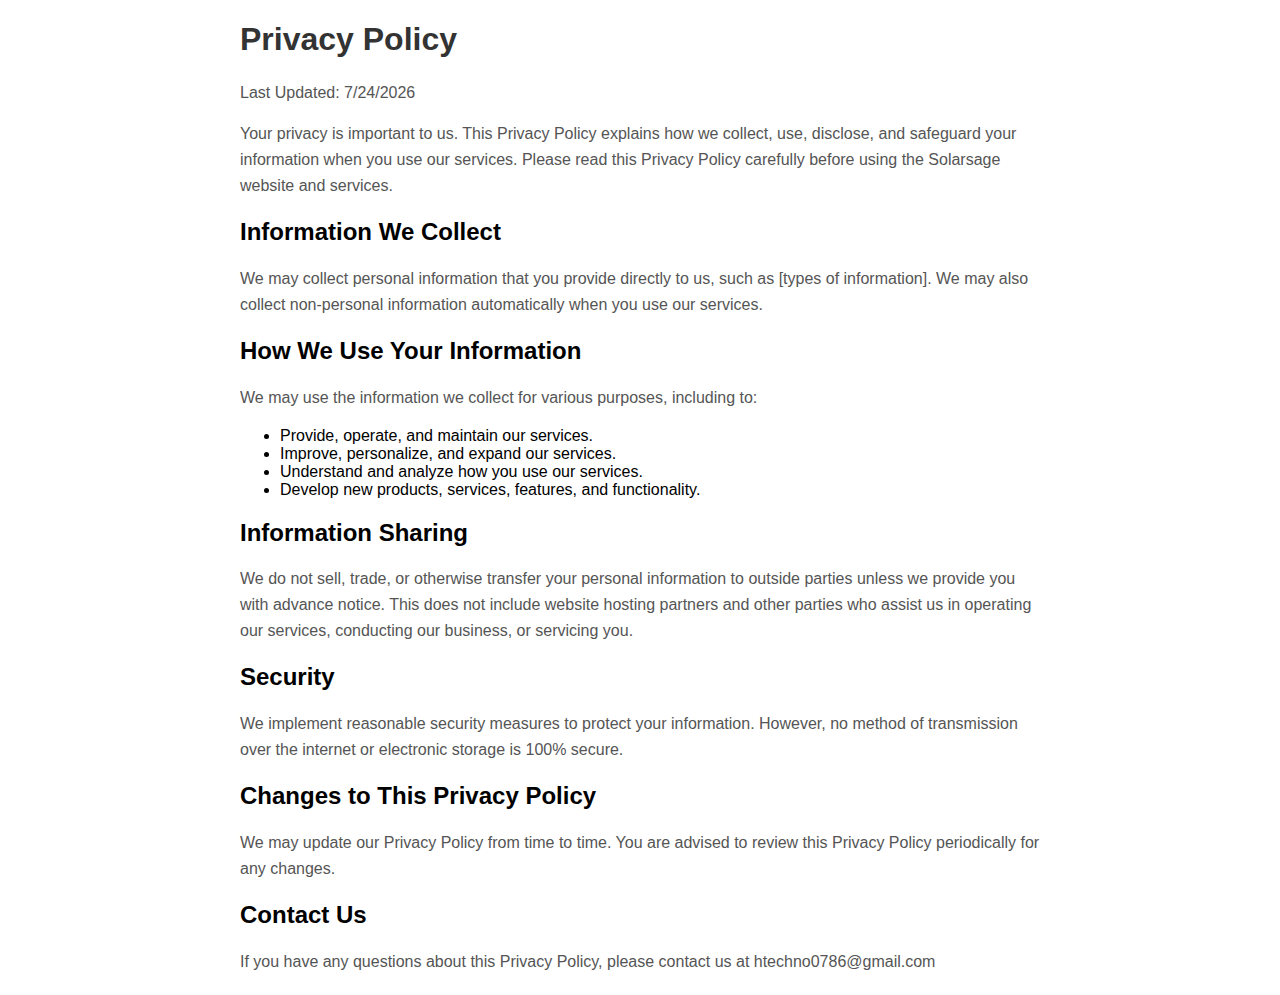
<file: templates/policy.html>
<!DOCTYPE html>
<html lang="en">
<head>
    <meta charset="UTF-8">
    <meta name="viewport" content="width=device-width, initial-scale=1.0">
    <title>Privacy Policy</title>
    <style>
        body {
            font-family: Arial, sans-serif;
            margin: 20px;
        }

        h1 {
            color: #333;
        }

        p {
            line-height: 1.6;
            color: #555;
        }

        .container {
            max-width: 800px;
            margin: 0 auto;
        }
    </style>
</head>
<body>
    <div class="container">
        <h1>Privacy Policy</h1>

        <p id="last-updated">Last Updated: [Date]</p>

        <p>Your privacy is important to us. This Privacy Policy explains how we collect, use, disclose, and safeguard your information when you use our services. Please read this Privacy Policy carefully before using the Solarsage website and services.</p>

        <h2>Information We Collect</h2>

        <p>We may collect personal information that you provide directly to us, such as [types of information]. We may also collect non-personal information automatically when you use our services.</p>

        <h2>How We Use Your Information</h2>

        <p>We may use the information we collect for various purposes, including to:</p>
        <ul>
            <li>Provide, operate, and maintain our services.</li>
            <li>Improve, personalize, and expand our services.</li>
            <li>Understand and analyze how you use our services.</li>
            <li>Develop new products, services, features, and functionality.</li>
        </ul>

        <h2>Information Sharing</h2>

        <p>We do not sell, trade, or otherwise transfer your personal information to outside parties unless we provide you with advance notice. This does not include website hosting partners and other parties who assist us in operating our services, conducting our business, or servicing you.</p>

        <h2>Security</h2>

        <p>We implement reasonable security measures to protect your information. However, no method of transmission over the internet or electronic storage is 100% secure.</p>

        <h2>Changes to This Privacy Policy</h2>

        <p>We may update our Privacy Policy from time to time. You are advised to review this Privacy Policy periodically for any changes.</p>

        <h2>Contact Us</h2>

        <p>If you have any questions about this Privacy Policy, please contact us at htechno0786@gmail.com</p>
    </div>
    <script>
        // Update the "Last Updated" date to the current day
        document.getElementById("last-updated").textContent = "Last Updated: " + new Date().toLocaleDateString();
    </script>
</body>
</html>
</file>
